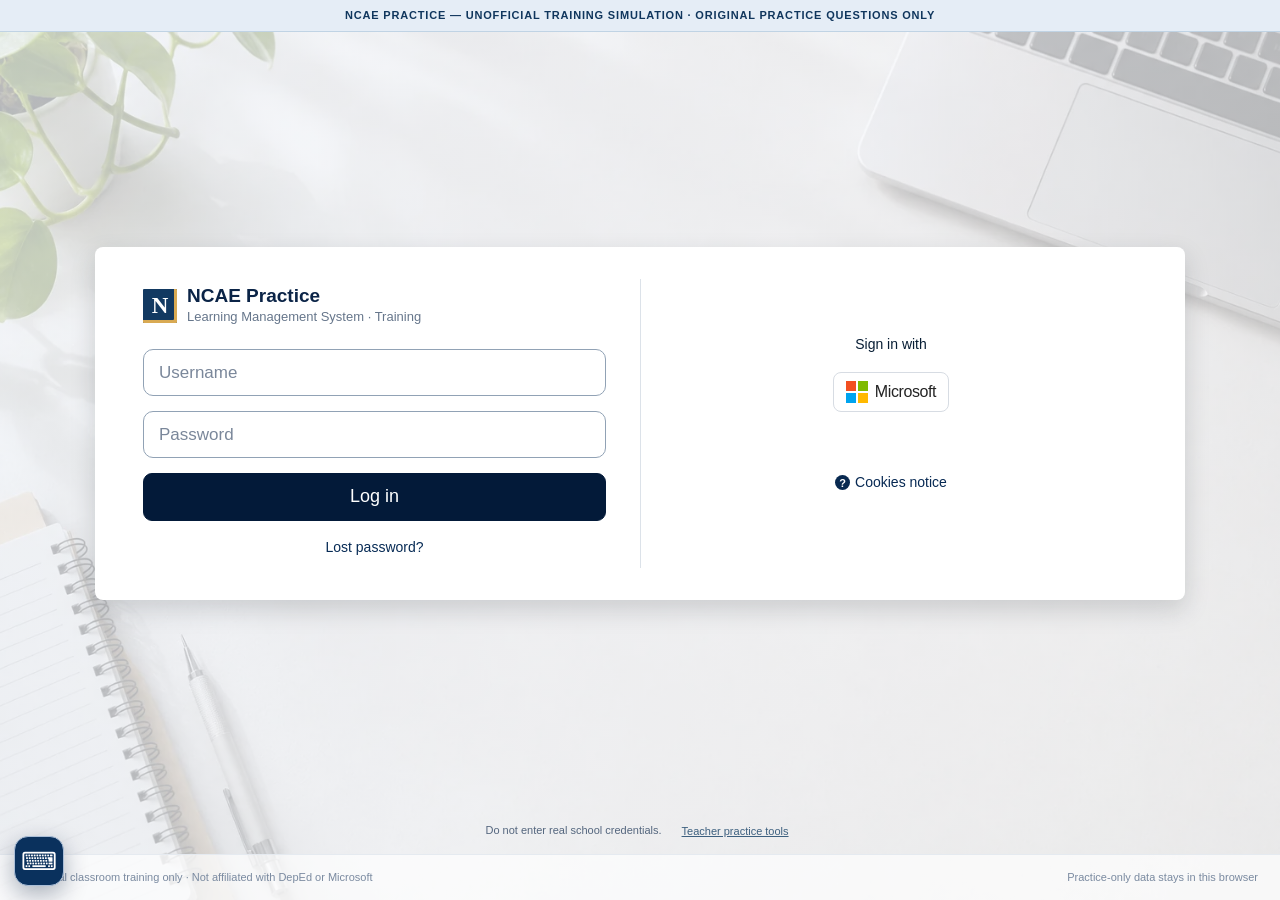
<file: index.html>
<!doctype html>
<html lang="en">
<head>
  <meta charset="utf-8">
  <meta name="viewport" content="width=device-width,initial-scale=1">
  <meta name="theme-color" content="#092449">
  <meta name="description" content="Unofficial, offline-friendly Part V NCAE classroom training simulator with 20 original practice questions.">
  <title>NCAE Practice | Part V • Unofficial Simulation</title>
  <link rel="stylesheet" href="style.css">
</head>
<body>
  <div id="app"></div>
  <div id="modal-root"></div>

  <!-- Persist across *all* views; the app renderer replaces only #app. -->
  <button id="kb-launcher" type="button" aria-label="Open keyboard trainer" aria-controls="kb-popover" aria-expanded="false">
    <span class="kb-launcher-icon" aria-hidden="true">⌨</span>
  </button>
  <aside id="kb-popover" role="dialog" aria-label="Movable keyboard trainer" aria-modal="false" hidden>
    <div class="kb-titlebar" id="kb-titlebar" aria-label="Drag this bar to move the keyboard">
      <div class="kb-title"><span aria-hidden="true">⌨</span><span>Keyboard Practice<small>Drag the blue bar to move • Resize from lower-right corner</small></span></div>
      <button type="button" class="kb-close" id="kb-close" title="Close keyboard" aria-label="Close keyboard trainer">×</button>
    </div>
    <p class="kb-hint" id="kb-hint" role="status">Press a key on your <strong>physical keyboard</strong> to highlight it. You can also click these keys to type in a selected field.</p>
    <div class="kb-viewport"><div class="kb-board" id="kb-board"></div><div class="kb-resize-note">↘ Drag the bottom-right corner to resize</div></div>
    <div class="kb-bottom-actions"><span id="kb-status" aria-live="polite">Select the username or password box, then practice.</span><button type="button" id="kb-reset">Reset position</button></div>
  </aside>
  <div id="toast" class="toast" role="status" aria-live="polite" hidden></div>  <script src="script.js"></script>

</body>
</html>
</file>
<file: style.css>
:root{font-family:"Segoe UI",Arial,Helvetica,sans-serif;color:#172d48;background:#f5f7fa;font-size:14px;line-height:1.52;font-synthesis:none;--navy:#071e3d;--blue:#006bb7;--blue2:#176da8;--border:#d8e0e9;--muted:#61768d;--shadow:0 14px 30px rgba(13,32,56,.14)}*{box-sizing:border-box}body{margin:0;min-width:300px}button,input,select{font:inherit}button{cursor:pointer}button:disabled{opacity:.47;cursor:not-allowed}a{color:var(--blue)}h1,h2,h3,p{margin:0}h1{font-size:29px;line-height:1.2;color:#193655}h2{font-size:22px;line-height:1.33;color:#183c60}h3{font-size:16px;line-height:1.35}p{line-height:1.65}small,.small{font-size:12px}.muted{color:var(--muted)}.fine{font-size:11px;color:#65798c}.upper{text-transform:uppercase;letter-spacing:1.25px;font-size:11px;font-weight:750;color:#547698}.lead{font-size:15px;color:#4a6279}.mt8{margin-top:8px}.mt14{margin-top:14px}.mt20{margin-top:20px}.mt28{margin-top:28px}.mb12{margin-bottom:12px}.mb20{margin-bottom:20px}.strong{font-weight:700}.notice-strip{height:auto;min-height:32px;padding:7px 14px;text-align:center;display:flex;align-items:center;justify-content:center;background:#e5edf6;border-bottom:1px solid #c0d3e4;color:#10365d;letter-spacing:.075em;font-weight:800;font-size:11px}.screen-shell{min-height:100vh;display:flex;flex-direction:column}.surface-header{background:#fff;border-bottom:1px solid #dae3ed;box-shadow:0 1px 5px rgba(10,30,50,.025)}.surface-header-inner{width:min(1160px,calc(100% - 38px));margin:auto;min-height:69px;display:flex;justify-content:space-between;align-items:center;gap:16px}.brand{display:flex;align-items:center;gap:10px;color:#0b2447}.brand-logo{display:grid;place-items:center;width:34px;height:34px;color:#fff;background:#123961;font-family:Georgia,serif;font-weight:800;font-size:23px;border-radius:1px;box-shadow:inset -3px -3px 0 #d9aa53}.brand .brand-main{font-size:16px;font-weight:750;line-height:1.1}.brand .brand-sub{font-size:10px;color:#66768b}.header-links{display:flex;align-items:center;gap:8px;flex-wrap:wrap}.footer{margin-top:auto;background:rgba(255,255,255,.7);border-top:1px solid #e5eaf0;display:flex;align-items:center;justify-content:space-between;gap:14px;padding:14px 22px;font-size:11px;color:#7a8aa0;flex-wrap:wrap}.btn{min-height:39px;border:1px solid transparent;padding:9px 17px;background:#fff;color:#16406a;border-radius:3px;display:inline-flex;align-items:center;justify-content:center;text-decoration:none;gap:7px;font-weight:650;transition:background .12s,border-color .12s}.btn:hover:not(:disabled){filter:brightness(.965)}.btn:focus-visible,button:focus-visible,input:focus-visible,select:focus-visible{outline:3px solid #85baf1;outline-offset:2px}.btn-small{min-height:33px;padding:6px 11px;font-size:12px}.btn-navy{background:#031a39;color:#fff;border-color:#031a39}.btn-primary{background:#166ca7;border-color:#166ca7;color:#fff}.btn-outline{border-color:#c2d0de;background:#fff}.btn-quiet{background:#f2f5f9;border-color:#dce4ed;color:#315271}.btn-danger{background:#fff4f2;border-color:#e7b3b3;color:#9e2c30}.btn-link{border:0;background:transparent;color:#0067af;padding:0;min-height:0;text-decoration:none;font-weight:500}.btn-link:hover{text-decoration:underline}.btn-row{display:flex;align-items:center;gap:9px;flex-wrap:wrap}.center{text-align:center}.right{text-align:right}.pill{display:inline-flex;padding:4px 9px;border:1px solid #c6d7e5;background:#edf5fb;color:#2b5d84;font-size:11px;font-weight:750;border-radius:100px;white-space:nowrap}.pill.done{background:#e5f6ec;color:#1c6a45;border-color:#b5ddc8}.pill.lock{background:#f1f3f5;color:#7a8695;border-color:#dde2e7}.pill.current{background:#eff4fe;color:#185b96;border-color:#b5d1ee}.notice{padding:13px 16px;border:1px solid #e8d09d;border-left:4px solid #ca9229;background:#fffbf2;color:#73511d;line-height:1.6;font-size:13px;border-radius:2px}.notice.info{border-color:#bfd7ed;border-left-color:#247ab4;color:#284a68;background:#f4f9fd}.notice.good{border-color:#afd9c1;border-left-color:#218452;color:#276645;background:#f1fbf4}.notice+.notice{margin-top:12px}
/* Login reference: photo background and centered two-column card */
.login-background{background:linear-gradient(110deg,rgba(239,243,249,.75),rgba(249,250,252,.73)),url('[data-uri]') center center/cover no-repeat;min-height:calc(100vh - 32px);display:flex;flex-direction:column}.login-main{width:100%;flex:1;display:flex;align-items:center;justify-content:center;padding:42px 25px}.login-card{width:min(1090px,100%);background:#fff;border-radius:8px;box-shadow:0 10px 24px rgba(35,40,50,.17);padding:32px 44px;display:grid;grid-template-columns:1fr 1fr;min-height:349px}.login-left{padding:7px 34px 10px 4px;display:flex;flex-direction:column;justify-content:flex-start}.login-right{border-left:1px solid #dce2e9;display:flex;flex-direction:column;align-items:center;padding:55px 14px 18px;gap:17px;color:#081e35}.login-brand{display:flex;align-items:center;gap:10px;margin-bottom:23px}.login-brand .brand-main{font-size:19px;line-height:1.1}.login-brand .brand-sub{font-size:13px}.login-form{display:grid;gap:15px}.input-regular{display:block;width:100%;height:47px;padding:9px 15px;border:1px solid #91a2b5;background:#fff;border-radius:10px;font-size:17px;color:#102b45}.input-regular::placeholder{color:#7a879a}.login-submit{min-height:47px;font-size:18px;border-radius:9px;font-weight:450}.login-recover{margin:1px auto 0;color:#072b55;font-size:14px}.ms-logo{display:inline-flex;align-items:center;gap:7px;font-size:17px;color:#656565;font-family:Arial,Helvetica,sans-serif;letter-spacing:-.4px}.ms-tiles{width:23px;height:23px;display:grid;grid-template-columns:1fr 1fr;grid-template-rows:1fr 1fr;gap:2px;flex:0 0 auto}.ms-tiles i:nth-child(1){background:#f25022}.ms-tiles i:nth-child(2){background:#7fba00}.ms-tiles i:nth-child(3){background:#00a4ef}.ms-tiles i:nth-child(4){background:#ffb900}.ms-button{border:1px solid #d7dce3;border-radius:8px;padding:7px 12px;background:#fff;color:#141d29;display:flex;align-items:center;gap:6px;min-height:40px}.ms-button:hover{background:#f4f6f9}.login-right .ms-logo{font-size:16px;color:#242424}.login-right .ms-tiles{width:22px;height:22px}.cookie-link{margin-top:42px;display:flex;align-items:center;gap:5px;border:0;background:transparent;color:#072953;font-size:14px}.cookie-question{width:15px;height:15px;border-radius:100%;display:grid;place-items:center;background:#082950;color:#fff;font-weight:700;font-size:11px}.login-footer-tools{display:flex;justify-content:center;padding:7px 12px 14px;gap:14px;color:#54667e;font-size:11px}.login-footer-tools button{color:#3d607f;border:0;background:transparent;text-decoration:underline;font-size:11px}
/* Microsoft-style simulated steps with persistent practice identifier */
.auth-background{flex:1;background:radial-gradient(ellipse 100% 80% at 12% 92%,#fff3f0 0%,transparent 70%),radial-gradient(ellipse 95% 90% at 100% 18%,#eaf4fe 0%,transparent 70%),linear-gradient(140deg,#f9f8fc 10%,#f9f8ff 58%,#f0f3fb 100%);position:relative;isolation:isolate;min-height:calc(100vh - 75px);display:flex;justify-content:center;align-items:flex-start;padding:100px 22px 80px;overflow:hidden}.auth-background:before,.auth-background:after{content:"";position:absolute;z-index:-1;width:900px;height:550px;border:2px solid rgba(255,255,255,.67);border-radius:46%;transform:rotate(-29deg);pointer-events:none}.auth-background:before{left:-380px;bottom:-160px}.auth-background:after{right:-400px;top:-280px}.auth-stack{width:min(440px,100%)}.auth-card{background:#fff;box-shadow:0 3px 12px rgba(20,25,44,.24);padding:43px 44px 36px;min-height:338px;color:#1b1b1b}.auth-card .ms-logo{font-size:19px;margin-bottom:21px}.auth-card h1{font-size:24px;font-weight:650;color:#1d1d1d;margin-bottom:14px}.auth-note{font-size:11px;color:#56718d;margin-top:15px;line-height:1.5}.ms-input{display:block;border:0;border-bottom:1px solid #666;background:transparent;border-radius:0;outline:0;width:100%;min-height:38px;padding:6px 2px;color:#222;font-size:15px}.ms-input:focus{border-bottom:2px solid #0067b8;outline:0}.ms-input::placeholder{color:#737373}.ms-link{background:none;border:0;padding:0;color:#0067b8;font-size:13px;text-align:left}.ms-link:hover{text-decoration:underline}.ms-actions{display:flex;justify-content:flex-end;gap:5px;margin-top:24px}.ms-action{min-width:106px;min-height:34px;padding:4px 12px;border:0;background:#c9c9c9;color:#171717}.ms-action.main{background:#0067b8;color:#fff}.ms-bottom{min-height:48px;background:#fff;box-shadow:0 3px 11px rgba(20,25,44,.17);margin-top:20px;display:flex;align-items:center;gap:13px;padding:12px 43px;color:#292929;font-size:14px;border:0;width:100%;text-align:left}.ms-loading-card{min-height:338px}.ms-loading-dots{height:60px;display:flex;align-items:center;justify-content:center;gap:34px;margin-top:19px}.ms-loading-dots i{height:6px;width:6px;display:block;background:#0067b8;border-radius:50%;animation:ms-bounce 1.0s infinite ease-in-out}.ms-loading-dots i:nth-child(2){animation-delay:.2s}.ms-loading-dots i:nth-child(3){animation-delay:.4s}@keyframes ms-bounce{0%,80%,100%{opacity:.23;transform:translateY(4px)}40%{opacity:1;transform:translateY(-6px)}}.auth-practice-label{text-align:center;letter-spacing:.035em;font-size:11px;font-weight:700;color:#1e5687;margin-bottom:14px}
/* Course and quiz screens */
.workspace{flex:1;width:min(1150px,calc(100% - 44px));margin:27px auto 55px}.crumbs{display:flex;align-items:center;gap:7px;color:#66809b;font-size:12px;margin-bottom:17px}.crumbs button{border:0;background:none;color:#286c9b;font:inherit;padding:0}.content-layout{display:grid;grid-template-columns:220px minmax(0,1fr);gap:22px;align-items:start}.side-panel,.card{background:#fff;border:1px solid #dce4ec;border-radius:3px;box-shadow:0 1px 3px rgba(19,50,82,.035)}.side-panel h3{padding:15px 16px;border-bottom:1px solid #e6edf3;font-size:14px}.side-panel .side-inner{padding:9px}.side-link{display:flex;justify-content:space-between;align-items:center;width:100%;text-align:left;border:0;background:transparent;padding:12px 10px;color:#34566f;font-size:13px;border-radius:3px;gap:8px}.side-link:hover{background:#f1f6fb}.side-link.active{color:#16629b;font-weight:750;background:#eaf3fc}.side-link small{color:#7a90a1}.side-progress{padding:16px}.bar{height:9px;background:#e6eef5;overflow:hidden;border-radius:8px;margin-top:11px}.bar>span{display:block;height:100%;background:#2d8ac0;transition:width .15s}.card-head{padding:21px 25px;border-bottom:1px solid #e5eaf0}.card-content{padding:24px 25px}.card-foot{padding:15px 25px;border-top:1px solid #e9eef3;background:#fbfcfd;display:flex;gap:10px;justify-content:flex-end;flex-wrap:wrap}.stack{display:grid;gap:17px}.section-grid{display:grid;gap:10px}.section-row{display:flex;gap:13px;padding:15px 17px;border:1px solid #e1e7ec;border-radius:3px;align-items:flex-start;background:#fff}.section-icon{width:33px;height:33px;flex:0 0 33px;display:grid;place-items:center;background:#e9f4ee;border:1px solid #cce7d7;color:#2b8753;border-radius:50%;font-size:18px}.section-icon.five{background:#e8f2fd;color:#1c6da1;border-color:#c3ddf1}.section-row-body{flex:1;min-width:0}.section-row p{font-size:12px;color:#718194;margin-top:4px}.section-meta{display:flex;align-items:center;gap:8px;flex-wrap:wrap}.subject-grid{display:grid;grid-template-columns:1fr 1fr;gap:11px}.subject{border:1px solid #dbe5ef;border-radius:3px;padding:17px;background:#fcfdff}.subject-num{color:#3c80b2;font-weight:800;letter-spacing:.1em;font-size:11px;margin-bottom:8px}.subject h3{font-size:14px;margin-bottom:6px}.subject p{font-size:12px;color:#62798e}.stat-grid{display:grid;grid-template-columns:repeat(3,1fr);gap:11px}.stat{border:1px solid #e1e8f0;background:#f8fafc;padding:14px}.stat strong{font-size:23px;display:block;color:#174f7f}.stat small{color:#718496}.text-divider{height:1px;background:#e5eaf0;margin:21px 0}.progress-note{font-size:12px;color:#5c768b;margin-top:7px}.intro-points{margin:15px 0;padding-left:22px}.intro-points li{margin:7px 0}
/* Exam */
.exam-layout{display:grid;grid-template-columns:minmax(0,1fr) 260px;gap:21px;align-items:start}.exam-header{display:flex;justify-content:space-between;gap:13px;align-items:flex-start;flex-wrap:wrap}.timer{min-width:142px;padding:9px 13px;display:flex;align-items:center;gap:9px;border:1px solid #cfe0ee;background:#edf6fd;color:#164d79;font-size:12px;border-radius:3px}.timer strong{font-size:19px;line-height:1.15;font-variant-numeric:tabular-nums}.timer.urgent{background:#fff1f1;color:#aa3030;border-color:#edbfc0}.question-card .card-head{background:#f7f9fb;padding:18px 23px}.question-card .card-content{padding:22px 23px}.question-card h3{font-size:18px;line-height:1.55;font-weight:500;margin:11px 0 20px}.choice{display:flex;gap:11px;align-items:flex-start;padding:13px 14px;border:1px solid #e0e7ed;border-radius:3px;margin-bottom:9px;cursor:pointer;background:#fff;color:#253d55}.choice:has(input:checked){background:#edf6fd;border-color:#86b6db}.choice:hover{border-color:#9ec4df}.choice input{accent-color:#166ca7;margin-top:4px;flex:0 0 16px}.choice-key{color:#51697e;font-weight:700}.passage{border:1px solid #dae5ef;background:#f8fafc;padding:16px 18px;border-radius:3px;margin:14px 0 17px;font-size:13px;color:#394f62;line-height:1.7}.passage strong{display:block;color:#214e71;margin-bottom:7px}.quiz-nav-head{font-size:14px;font-weight:750;margin-bottom:11px}.qgrid{display:grid;grid-template-columns:repeat(5,minmax(0,1fr));gap:7px;margin:15px 0}.qnumber{position:relative;height:38px;display:grid;place-items:center;border:1px solid #cbd8e3;background:#fff;color:#42576b;font-size:12px;font-weight:650;border-radius:3px}.qnumber:hover{background:#e6f4ff}.qnumber.answered{background:#e1f2e8;border-color:#9fd0b5;color:#19643d}.qnumber.current{border:2px solid #196fb0;background:#e1effb;color:#09558a}.qnumber.flagged:after{content:'⚑';color:#b17b23;position:absolute;right:0;top:-8px;font-size:13px}.legend{display:flex;flex-wrap:wrap;gap:9px;margin:10px 0;color:#637b8c;font-size:11px}.legend i{width:11px;height:11px;border:1px solid #bcc9d3;display:inline-block;margin-right:3px}.legend .green{background:#dff2e9;border-color:#9fd0b5}.legend .blue{background:#e1effb;border-color:#2976a7}.summary-list{display:grid;grid-template-columns:1fr 1fr;gap:8px;margin-top:16px}.summary-item{border:1px solid #dfe7ee;background:#fff;border-radius:3px;padding:12px 13px;display:flex;align-items:center;justify-content:space-between;gap:10px}.summary-item b{font-size:13px}.summary-item span{font-size:12px;color:#ad652d}.summary-item span.yes{color:#228553}.summary-item button{color:#286da1;border:0;background:none;text-decoration:underline;font-size:12px}.guide{background:#fffaf0;color:#725624;border:1px dashed #d4c18d;padding:13px 15px;border-radius:3px;font-size:12px;line-height:1.6}.guide strong{display:block;margin-bottom:4px}.finish-icon{display:grid;place-items:center;border-radius:50%;width:63px;height:63px;background:#e8f7ee;border:1px solid #b9dfc9;color:#218255;font-size:34px;margin-bottom:15px}
/* Teacher controls + dialogs */
.field{display:grid;gap:8px}.field label{color:#3b5672;font-weight:650;font-size:12px}.field select,.field input{border:1px solid #b8c7d6;border-radius:3px;min-height:41px;padding:9px 11px;color:#183d5c;background:#fff}.fields2{display:grid;grid-template-columns:1fr 1fr;gap:18px}.modal-backdrop{position:fixed;inset:0;z-index:50;display:grid;place-items:center;background:rgba(11,27,46,.52);padding:18px}.modal{width:min(470px,100%);max-height:90vh;overflow:auto;background:#fff;box-shadow:0 20px 60px rgba(0,0,0,.27);border-radius:4px}.modal h2{font-size:19px;padding:19px 23px;border-bottom:1px solid #e1e7ee}.modal-content{padding:22px 23px;font-size:13px;color:#3c5265;line-height:1.7}.modal-actions{padding:14px 23px;display:flex;gap:9px;justify-content:flex-end;flex-wrap:wrap;background:#f8fafb;border-top:1px solid #e6edf2}.toast{position:fixed;right:18px;bottom:18px;max-width:360px;background:#113e61;color:#fff;padding:13px 17px;z-index:60;border-radius:4px;box-shadow:var(--shadow);font-size:13px}.toast[hidden]{display:none}.mode-row{display:flex;align-items:center;gap:15px;flex-wrap:wrap}.mode-row label{display:flex;align-items:center;gap:5px}.mode-row input{accent-color:#246fa6}.teacher-key{padding:13px 15px;background:#f9fbfd;border:1px solid #dce7f0;font-size:12px;color:#375870}.teacher-key code{background:#edf4f9;padding:2px 5px;font-weight:750}
@media(max-width:940px){.login-card{padding:32px}.login-left{padding-right:24px}.login-right{padding-right:10px}.content-layout{grid-template-columns:200px minmax(0,1fr)}.exam-layout{grid-template-columns:minmax(0,1fr) 230px}}@media(max-width:700px){.surface-header-inner{width:calc(100% - 26px);flex-wrap:wrap;padding:10px 0}.login-main{padding:28px 14px}.login-card{grid-template-columns:1fr;padding:0;max-width:510px}.login-left{padding:30px 28px 24px}.login-right{border:0;border-top:1px solid #e1e7ed;padding:26px 20px;gap:14px}.cookie-link{margin-top:12px}.login-brand{margin-bottom:20px}.content-layout,.exam-layout{grid-template-columns:1fr}.workspace{width:calc(100% - 26px);margin:20px auto 40px}.content-layout>.side-panel{order:2}.stat-grid{grid-template-columns:1fr 1fr}.subject-grid{grid-template-columns:1fr}.summary-list{grid-template-columns:1fr}.auth-background{padding:72px 17px 50px}.footer{padding:14px}.fields2{grid-template-columns:1fr}.card-content{padding:21px}.card-head{padding:19px 20px}.card-foot{padding:15px 20px}.qgrid{grid-template-columns:repeat(8,minmax(0,1fr))}.header-links .btn-small{font-size:11px}}@media(max-width:380px){.qgrid{grid-template-columns:repeat(6,minmax(0,1fr))}.login-brand .brand-main{font-size:17px}.login-brand .brand-sub{font-size:11px}.auth-card{padding:33px 24px}.ms-actions .ms-action{min-width:90px}.ms-bottom{padding:10px 25px}.stat-grid{grid-template-columns:1fr}.header-links{width:100%}.brand .brand-main{font-size:14px}}@media(prefers-reduced-motion:reduce){*,*::before,*::after{animation:none!important;transition:none!important}}@media print{.notice-strip,.surface-header,.footer,.side-panel,.btn,.modal-backdrop{display:none!important}.workspace{width:100%;margin:0}.content-layout,.exam-layout{display:block}}

/* Fix: explicit visible validation on simulated sign-in steps */
.auth-inline-error:not([hidden]){display:block;margin:8px 0 2px;color:#a4262c;font-size:12px;line-height:1.45}.ms-input[aria-invalid="true"]{border-bottom:2px solid #a4262c}.ms-actions .ms-action.main{cursor:pointer;touch-action:manipulation}.ms-actions .ms-action.main:focus-visible{outline:3px solid #85baf1;outline-offset:2px}

/* Category browser — closely follows the publicly visible three-column LMS catalog structure.
   Region banners are original simulator graphics, NOT DepEd seals or official course thumbnails. */
.catalog-workspace{flex:1;width:min(1600px,calc(100% - 70px));margin:28px auto 55px}.catalog-crumb{font-size:12px;color:#647a8e;margin:0 0 14px}.catalog-crumb button{border:0;background:transparent;padding:0;color:#19649d}.catalog-panel{background:#fff;border-radius:10px;padding:44px 48px 65px;min-height:580px}.catalog-heading{font-size:24px;font-weight:650;line-height:1.3;margin:0 0 22px;color:#192b45}.catalog-category{width:100%;height:55px;border:1px solid #9faab8;border-radius:10px;color:#364d63;padding:0 18px;background:#fff;font-size:18px}.catalog-search-wrap{margin-top:34px;display:flex;width:337px;max-width:100%;height:55px}.catalog-search-wrap input{min-width:0;flex:1;border:1px solid #9eacbc;border-right:0;border-radius:10px 0 0 10px;padding:0 18px;font-size:17px;background:#fff;color:#223d58}.catalog-search-wrap button{width:55px;border:0;background:#041c3d;color:#fff;border-radius:0 9px 9px 0;display:grid;place-items:center}.catalog-availability{font-size:12px;color:#6a7b8b;margin:17px 0 0}.region-grid{display:grid;grid-template-columns:repeat(3,minmax(0,1fr));gap:55px 48px;margin-top:48px}.regional-card{background:#fff;border:1px solid #e2e7eb;border-radius:12px;overflow:hidden;min-width:0;box-shadow:0 2px 7px rgba(20,33,49,.025);transition:box-shadow .14s,border-color .14s}.regional-card[hidden]{display:none}.regional-card-link,.regional-card-disabled{width:100%;height:100%;border:0;background:#fff;color:#071c38;text-align:left;display:block;padding:0;font:inherit}.regional-card-link:hover{box-shadow:0 9px 30px rgba(0,53,116,.14)}.region-open:hover{border-color:#3488cb;box-shadow:0 8px 20px rgba(15,72,125,.14)}.regional-card-disabled{cursor:default}.region-closed .region-thumbnail{filter:saturate(.82)}.region-thumbnail{height:auto;aspect-ratio:1.88;position:relative;overflow:hidden;background:#d8e3eb}.region-overlay{position:absolute;top:12px;left:12px;right:12px;background:#031b39;color:#fff;border-radius:13px;z-index:3;font-size:15px;line-height:1.65;padding:9px 10px;min-height:57px}.region-cover{position:relative;overflow:hidden;height:100%;min-height:192px;background:linear-gradient(115deg,var(--region-light),var(--region-dark));color:#fff}.region-cover:before{content:'';position:absolute;left:-8%;top:-26%;height:162%;aspect-ratio:1;background:repeating-radial-gradient(circle at center,rgba(255,255,255,.19) 0 2px,transparent 2px 42px);border:8px solid rgba(245,234,98,.27);border-radius:50%;transform:rotate(-14deg)}.region-cover:after{content:'';position:absolute;inset:0;background:radial-gradient(circle at 83% 7%,rgba(255,255,255,.45) 0 2px,transparent 3px),radial-gradient(circle at 68% 79%,rgba(255,255,255,.29) 0 7px,transparent 8px),linear-gradient(145deg,transparent 60%,rgba(3,20,35,.16));background-size:75px 69px,auto,auto;opacity:.75}.region-seal{position:absolute;top:58px;left:4%;height:135px;width:135px;border:9px solid rgba(255,255,255,.38);border-radius:100%;display:flex;align-items:center;justify-content:center;flex-direction:column;color:rgba(255,255,255,.76);line-height:1.1;transform:rotate(-17deg);text-shadow:0 1px 3px rgba(0,0,0,.2)}.region-seal strong{font-size:34px}.region-seal span{font-size:12px;font-weight:800;letter-spacing:.08em}.region-title-art{position:absolute;top:35%;left:42%;right:0;min-height:43%;display:flex;align-items:center;padding:9px 15px;color:#fff;font-size:clamp(15px,1.5vw,24px);font-weight:900;line-height:1.02;text-shadow:1px 1px rgba(0,0,0,.36);background:linear-gradient(95deg,rgba(22,21,30,.75),rgba(14,20,26,.82));border-left:4px solid #e5c65b;z-index:1}.region-cover-bottom{position:absolute;right:12px;bottom:7px;font-size:9px;font-weight:800;letter-spacing:.05em;color:#fff;opacity:.88;z-index:2}.region-card-caption{padding:19px 19px 22px;font-size:20px;line-height:1.46;color:#061c3b;min-height:106px}.region-allowed{display:block;font-size:12px;color:#2167a0;margin-top:8px;font-weight:700}.catalog-empty{font-size:14px;color:#60748a;padding:26px 0}.enroll-layout{display:grid;grid-template-columns:1.05fr 1fr;gap:24px;align-items:start}.enroll-course,.enroll-card{background:#fff;border:1px solid #dce4ec;border-radius:6px;overflow:hidden}.enroll-course>.region-cover{height:225px}.enroll-course .region-title-art{font-size:26px}.enroll-card{padding:35px}.enroll-label{display:block;margin-top:28px;margin-bottom:8px;font-weight:700;color:#284760}.enroll-card input{width:100%;min-height:47px;border:1px solid #aab9c7;padding:11px 13px;border-radius:4px;font-size:16px}.enroll-actions{display:flex;flex-wrap:wrap;justify-content:flex-end;gap:10px;margin-top:23px}.enroll-error{color:#b12f35;font-size:13px;margin-top:9px}.enroll-error[hidden]{display:none}.sr-only{position:absolute!important;width:1px;height:1px;padding:0;margin:-1px;overflow:hidden;clip:rect(0,0,0,0);white-space:nowrap;border:0}
@media(max-width:1000px){.region-grid{gap:30px 20px}.region-card-caption{font-size:17px}.region-title-art{font-size:17px}.region-overlay{font-size:12px}.region-seal{width:110px;height:110px}}
@media(max-width:760px){.catalog-workspace{width:calc(100% - 24px);margin:18px auto}.catalog-panel{padding:25px 17px 35px}.catalog-heading{font-size:20px}.catalog-category{font-size:13px;height:46px}.catalog-search-wrap{margin-top:22px;height:47px}.catalog-search-wrap input{font-size:14px}.region-grid{grid-template-columns:repeat(2,minmax(0,1fr));gap:16px;margin-top:28px}.region-thumbnail{aspect-ratio:1.55}.region-overlay{top:5px;left:5px;right:5px;padding:5px;font-size:10px;min-height:34px;border-radius:7px}.region-card-caption{padding:11px 10px;font-size:13px;min-height:105px}.region-title-art{font-size:13px;padding:5px;left:35%}.region-seal{width:75px;height:75px;top:49px}.region-seal strong{font-size:20px}.region-seal span{font-size:8px}.region-cover{min-height:130px}.enroll-layout{grid-template-columns:1fr}.enroll-card{padding:23px}}
@media(max-width:420px){.region-grid{grid-template-columns:1fr}.region-thumbnail{aspect-ratio:1.87}.region-card-caption{font-size:16px;min-height:0}.region-overlay{font-size:12px;padding:8px}.region-title-art{font-size:20px}.region-seal{width:110px;height:110px}.catalog-panel{padding:24px 17px}}

/* Prevent long regional titles from expanding beyond their thumbnail. */
.region-title-art.long-title{font-size:clamp(12px,1.12vw,15px);line-height:1.06;top:32%;height:59%;min-height:0;overflow:hidden;overflow-wrap:anywhere}
@media(max-width:760px){.region-title-art.long-title{font-size:10px;line-height:1.05}}
@media(max-width:420px){.region-title-art.long-title{font-size:14px;line-height:1.07}}


/* Classroom keyboard trainer — mounted outside the SPA so it persists on every screen. */
#kb-launcher {position:fixed;z-index:1000;left:14px;bottom:14px;display:flex;align-items:center;gap:9px;
  border:1px solid #aabed7;border-radius:14px;background:#0a315d;color:#fff;padding:11px 16px;
  font-weight:750;letter-spacing:.01em;box-shadow:0 8px 24px #00193655;min-height:47px;touch-action:manipulation}
#kb-launcher:hover{background:#164b7d}
#kb-launcher:focus-visible{outline:3px solid #ffca5a;outline-offset:3px}
#kb-launcher .kb-launcher-icon {font-size:22px;line-height:1}
#kb-launcher[aria-expanded="true"] {background:#174e83;border-color:#f0be57}
#kb-popover {position:fixed;z-index:1001;left:14px;bottom:74px;width:min(965px,calc(100vw - 28px));
  height:405px;min-width:275px;min-height:210px;max-width:calc(100vw - 14px);max-height:calc(100dvh - 18px);
  display:flex;flex-direction:column;overflow:hidden;resize:both;
  background:#e9f0f8;border:1px solid #7894b6;border-radius:14px;
  box-shadow:0 18px 45px #071d3d66;color:#182c44}
#kb-popover[hidden]{display:none}
#kb-popover *{box-sizing:border-box}
.kb-titlebar {display:flex;flex:0 0 auto;align-items:center;justify-content:space-between;gap:10px;
  background:linear-gradient(90deg,#092c57,#16558d);color:#fff;padding:9px 11px;
  touch-action:none;cursor:grab;user-select:none}
.kb-titlebar.dragging{cursor:grabbing}
.kb-title {display:flex;align-items:center;gap:9px;min-width:0;font-size:13px;font-weight:800;line-height:1.2}
.kb-title small{font-size:10px;font-weight:500;opacity:.86;display:block}
.kb-titlebar .kb-close {flex-shrink:0;width:32px;height:31px;background:#ffffff20;border:1px solid #ffffff60;color:white;
  border-radius:6px;font-size:22px;line-height:1;display:grid;place-items:center;padding:0}
.kb-titlebar .kb-close:hover{background:#ffffff44}
.kb-hint{padding:6px 11px;background:#fff8df;color:#56420b;font-size:11.5px;border-bottom:1px solid #d2dce9;line-height:1.4}
.kb-hint strong{font-weight:800}
.kb-viewport{overflow:auto;min-height:0;flex:1;padding:10px 11px 14px;overscroll-behavior:contain}
.kb-board{min-width:880px;display:flex;flex-direction:row;align-items:flex-start;gap:10px;user-select:none}
.kb-primary{flex:1;min-width:670px;display:flex;flex-direction:column;gap:5px}
.kb-numpad{width:190px;flex:0 0 190px;display:grid;grid-template-columns:repeat(4,minmax(0,1fr));grid-template-rows:repeat(5,36px);gap:5px;border-left:1px solid #b7c8dc;padding-left:9px}
.kb-numpad .kb-key{font-size:11px;min-height:36px}
.kb-numpad .kb-key[data-code="NumpadAdd"],.kb-numpad .kb-key[data-code="NumpadEnter"]{grid-row:span 2}
.kb-numpad .kb-key[data-code="Numpad0"]{grid-column:span 2}
.kb-row{display:flex;gap:5px;min-height:36px}
.kb-key {position:relative;display:flex;align-items:center;justify-content:center;flex:1 1 0;
  min-width:0;min-height:36px;background:#fff;border:1px solid #a6b8ce;border-bottom:3px solid #8e9fb4;
  border-radius:6px;color:#203a58;font:700 13px/1.1 'Segoe UI',sans-serif;padding:3px 2px;
  box-shadow:0 2px 1px #a9bdd266;touch-action:manipulation;white-space:nowrap}
.kb-key:hover{background:#e6f1ff;border-color:#609bca}
.kb-key:focus-visible{outline:2px solid #ffd45f;outline-offset:-1px}
.kb-key.kb-special{background:#d5e3f3;color:#1f4573;font-size:11px}
.kb-key.kb-space{background:#f8fbff}
.kb-key .kb-legends{display:flex;flex-direction:column;gap:0;align-items:center;font-size:11px;line-height:1.07}
.kb-key .kb-legends .kb-top{font-size:10px;color:#667b96}
.kb-key.kb-active,.kb-key.kb-active:hover,.kb-key.kb-toggled {background:#fcd76b;border-color:#c08014;
  color:#513400;box-shadow:0 0 0 2px #ffd75b88,0 1px 0 #c08319;transform:translateY(1px)}
.kb-key.kb-active .kb-top,.kb-key.kb-toggled .kb-top{color:#62400c}
.kb-resize-note{font-size:10px;color:#61738d;margin:7px 0 0;text-align:right}
.kb-bottom-actions {display:flex;align-items:center;justify-content:space-between;gap:8px;padding:6px 11px;
  background:#dce8f5;border-top:1px solid #c0d3e6;font-size:11px;line-height:1.35;color:#3a5575;flex:0 0 auto}
.kb-bottom-actions span{min-width:0;overflow:hidden;text-overflow:ellipsis;white-space:nowrap}
.kb-bottom-actions button{border:1px solid #9db3c9;background:#f5f9ff;border-radius:6px;padding:4px 9px;
  font-size:11px;font-weight:700;color:#153d6c;white-space:nowrap}
@media(max-width:600px){#kb-launcher{bottom:10px;left:10px;padding:10px 12px;font-size:12px}
  #kb-popover{left:9px;bottom:65px;width:calc(100vw - 18px);height:min(328px,calc(100dvh - 100px));border-radius:11px}
  .kb-viewport{padding:7px}.kb-board{min-width:880px}.kb-hint{font-size:10.5px;padding:5px 8px}
  .kb-titlebar{padding:8px 9px}}
@media(prefers-reduced-motion:reduce){.kb-key{transition:none}}


/* Classroom triple sign-in practice (independent of Safe Exam Browser). */
.triple-hint{color:#365676;font-size:12px;line-height:1.45;text-align:center;max-width:220px;margin:1px auto 3px}
.triple-progress{margin:0 0 19px;padding:12px 12px 10px;background:#f2f7fd;border:1px solid #dae7f7;border-radius:9px}
.triple-steps{display:flex;align-items:center;justify-content:space-between;gap:6px}
.triple-step{display:flex;flex-direction:column;align-items:center;gap:5px;min-width:56px;color:#59718c;font-weight:600;font-size:10px;text-align:center}
.triple-step .step-number{display:grid;place-items:center;width:29px;height:29px;border-radius:50%;border:2px solid #c7d6e9;background:white;color:#536b87;font-size:12px}
.triple-step.current .step-number{background:#0067b8;color:white;border-color:#0067b8}
.triple-step.complete .step-number{background:#146c43;color:#fff;border-color:#146c43}
.triple-step.current{color:#005d9d}
.triple-step.complete{color:#146c43}
.triple-track{height:3px;flex:1;background:#ccdbeb;align-self:flex-start;margin-top:14px;min-width:8px}
.triple-track.complete{background:#146c43}
.triple-guide{font-size:12px;line-height:1.5;color:#425571;margin:10px 0 16px}
.triple-backlink{display:inline-flex;gap:5px;align-items:center;font-size:12px;border:none;background:none;color:#005c9a;text-decoration:underline;padding:4px 0;margin:4px 0 2px;cursor:pointer}

.triple-caption{font-size:11px;color:#5d6e82;line-height:1.4;margin-top:7px}
.triple-help{padding:12px 14px;background:#eaf4fd;border-radius:10px;color:#294868;font-size:12px;line-height:1.45;margin:6px 0 0}
@media(max-width:420px){.triple-progress{padding:10px 8px}.triple-step{min-width:49px;font-size:9px}.triple-guide{font-size:11px}}

/* Microsoft-style classroom sign-in, restrained and familiar: tracker inside card at top. */
.auth-background{align-items:flex-start;padding-top:72px}
.auth-stack{width:min(440px,100%)}
.auth-card{padding:30px 44px 38px;min-height:320px}
.auth-card .ms-logo{font-size:19px;margin-bottom:20px}
.auth-card h1{font-weight:600;font-size:24px;margin-bottom:15px}
.triple-card-top{margin:-8px 0 24px;padding:0 0 16px;border-bottom:1px solid #e6e6e6}
.triple-card-top .triple-progress{padding:0;border:0;border-radius:0;background:none;margin:0 0 8px}
.triple-card-top .triple-step{font-size:11px;color:#626262;font-weight:500}
.triple-card-top .triple-step .step-number{width:27px;height:27px;border:1px solid #bdbdbd;color:#565656;font-size:12px}
.triple-card-top .triple-step.current .step-number{color:white;border:1px solid #0067b8;background:#0067b8}
.triple-card-top .triple-step.complete .step-number{color:white;border:1px solid #107c10;background:#107c10}
.triple-card-top .triple-step.current{color:#0067b8}
.triple-card-top .triple-step.complete{color:#107c10}
.triple-card-top .triple-track{background:#dfdfdf;height:2px}
.triple-card-top .triple-track.complete{background:#107c10}
.triple-card-top .triple-guide{font-size:12px;line-height:1.45;color:#575757;margin:9px 0 0;text-align:center}
.auth-note{margin:12px auto 0;max-width:420px;font-size:10.5px;line-height:1.4;color:#5d6470}
.ms-actions{margin-top:32px;gap:5px}
.ms-action{border-radius:0;cursor:pointer}
.ms-action:hover{filter:brightness(.96)}
.ms-input{margin-top:2px}

@media(max-width:500px){.auth-background{padding:24px 0 50px}.auth-card{padding:28px 25px 32px}.triple-card-top{margin-top:-9px}.triple-card-top .triple-step{font-size:10px}.auth-note{padding:0 24px}}

/* Mobile typing practice: use the site's keyboard, not the phone keyboard. */
@media (pointer:coarse) and (max-width:1199px) {
  #kb-launcher {left:9px;bottom:9px;min-height:42px;padding:9px 12px;}
  #kb-popover {left:0!important;right:0!important;top:auto!important;bottom:0!important;
    width:100vw!important;max-width:100vw!important;min-width:0!important;
    height:min(366px,60dvh)!important;min-height:230px;max-height:calc(100dvh - 8px);
    border-radius:13px 13px 0 0;resize:none;box-shadow:0 -8px 30px #061b3e6b;}
  .kb-titlebar {cursor:default;touch-action:manipulation;padding:7px 10px;}
  .kb-title small {display:none;}
  .kb-hint {font-size:10px;line-height:1.3;padding:4px 8px;}
  .kb-viewport {padding:5px 5px 2px;overflow-x:auto;overscroll-behavior:contain;}
  .kb-board {width:100%;min-width:0;gap:0;}
  .kb-primary {min-width:0;width:100%;flex:1;gap:5px;}
  .kb-numpad {display:none;}
  .kb-row {gap:2px;min-height:39px;}
  .kb-row:first-child {display:none;}
  .kb-key {min-height:39px;font-size:clamp(9px,2.6vw,13px);padding:2px 0;
    border-radius:4px;border-bottom-width:2px;}
  .kb-key.kb-special {font-size:clamp(7px,2.05vw,10px);letter-spacing:-.04em;}
  .kb-key .kb-legends{font-size:10px;line-height:1.05;}
  .kb-key .kb-legends .kb-top{font-size:9px;}
  .kb-resize-note{display:none;}
  .kb-bottom-actions {padding:4px 8px;font-size:10px;}
  .kb-bottom-actions button{display:none;}
  body.kb-mobile-open {padding-bottom:min(368px,60dvh);}
  body.kb-mobile-open #kb-launcher {display:none;}
}
@media (pointer:coarse) and (max-width:355px) {
  .kb-board {min-width:362px;}
}

/* Hard Mode is a practice-only optional difficulty setting, not a Microsoft control. */
.ms-hard-mode-bar{position:fixed;top:46px;right:24px;z-index:850;display:flex;align-items:center;justify-content:flex-end;min-height:32px}
.ms-hard-toggle{appearance:none;border:1px solid #bcbfc4;border-radius:4px;background:#fff;color:#3b4249;font-size:11px;line-height:1.2;font-weight:600;min-height:30px;padding:6px 9px;display:inline-flex;align-items:center;gap:6px;white-space:nowrap;cursor:pointer}
.ms-hard-toggle:hover{background:#f3f6f9;border-color:#0067b8}
.ms-hard-toggle.enabled{background:#eaf4fc;border-color:#0067b8;color:#005a9e}
.ms-hard-toggle:focus-visible{outline:2px solid #0067b8;outline-offset:3px}
.ms-hard-lock{font-size:13px;line-height:1;color:#767676}
.ms-hard-toggle.enabled .ms-hard-lock{color:#0067b8}
.ms-hard-state{font-size:10px;font-weight:700;letter-spacing:.02em}
/* Keep hard-mode and password characters concealed on older Edge/IE password controls. */
#ms-email[type="password"]::-ms-reveal,#ms-password::-ms-reveal{display:none}
@media(max-width:500px){.ms-hard-mode-bar{top:42px;right:12px}.ms-hard-toggle{min-height:34px;font-size:12px}}

/* Icon-only floating launcher; remains accessible by screen readers. */
#kb-launcher{width:50px;min-width:50px;height:50px;min-height:50px;padding:0;gap:0;justify-content:center;align-items:center}
#kb-launcher .kb-launcher-icon{font-size:25px}
@media (pointer:coarse) and (max-width:1199px){#kb-launcher{width:46px;min-width:46px;height:46px;min-height:46px;padding:0}}

/* Desktop-only LED on the virtual Caps Lock key.
   Mobile's Caps Lock continues to work but displays NO light or ON/OFF indicator. */
#kb-popover.kb-desktop-mode .kb-key[data-code="CapsLock"]::after{
  content:"";position:absolute;top:5px;right:6px;
  width:8px;height:8px;border-radius:50%;
  background:#7d8c9c;border:1px solid #5c6f86;
  box-shadow:inset 0 1px 2px #122c4c44;
  pointer-events:none;
}
#kb-popover.kb-desktop-mode .kb-key[data-code="CapsLock"].kb-caps-on::after{
  background:#43ff80;border:1px solid #087d36;
  box-shadow:0 0 5px 2px #42ff80a8,0 0 10px #3afd7399;
}
</file>
